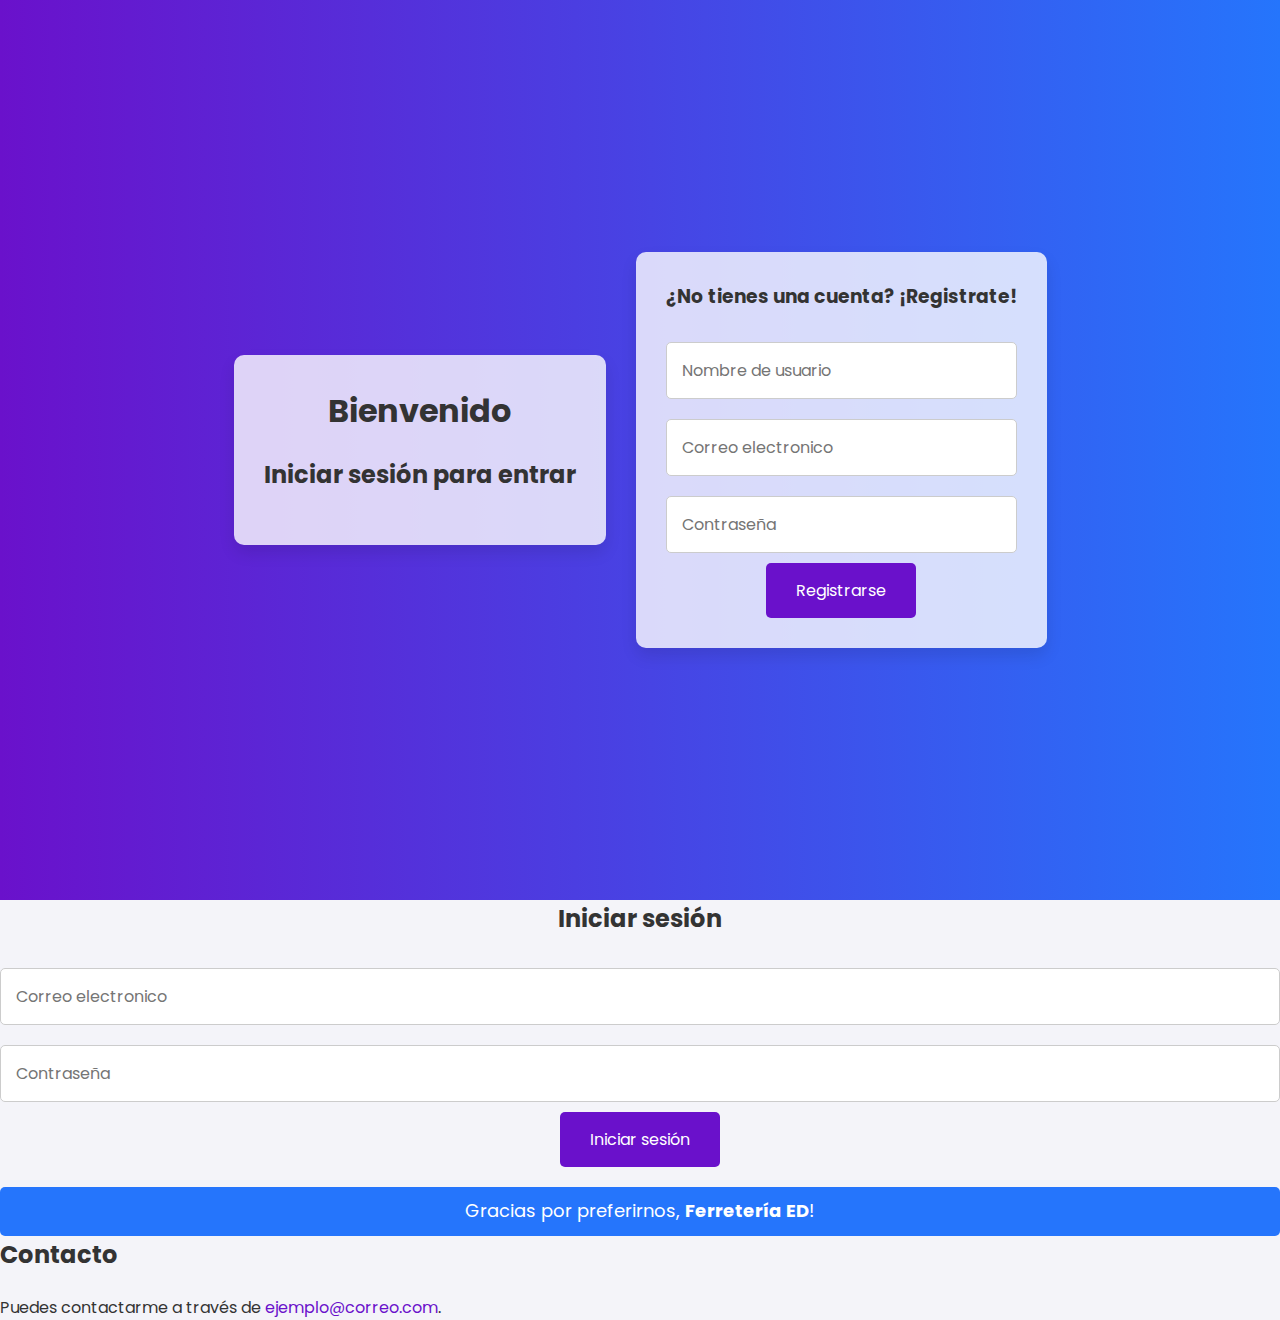
<file: prograavanzada-main/index.html>
<!DOCTYPE html>
<html lang="es">
<head>
    <meta charset="UTF-8">
    <meta name="viewport" content="width=device-width, initial-scale=1.0">
    <title>Login y registro</title>
    <link rel="stylesheet" href="styles.css">
    <link href="https://fonts.googleapis.com/css2?family=Poppins:wght@300;400;600&display=swap" rel="stylesheet">
</head>
<body>
    <main>
        <div class="contenedor_todo">
            <div class="caja_trasera_login">
                <h1>Bienvenido</h1>
                <h2>Iniciar sesión para entrar</h2>
            </div>
            <div class="caja_trasera_registro">
                <h3>¿No tienes una cuenta? ¡Registrate!</h3>
                <form action="registro.php" method="POST"> 
                    <input type="text" name="username" placeholder="Nombre de usuario" required>
                    <input type="email" name="email" placeholder="Correo electronico" required>
                    <input type="password" name="password" placeholder="Contraseña" required>
                    <button id="btn_inicio_registro">Registrarse</button>
                </form>
            </div>
        </div>
        <div class="contenedor_login_registro">
            <form action="" class="formulario_login">
                <h2>Iniciar sesión</h2>
                <input type="text" placeholder="Correo electronico"> 
                <input type="password" placeholder="Contraseña">
                <button>Iniciar sesión</button>
            </form>
        </div>
        <div class="mensaje_agradecimiento">
            Gracias por preferirnos, <strong>Ferretería ED</strong>!
        </div>
    </main>
    <script src="script.js"></script>
    <h2>Contacto</h2>
    <p>Puedes contactarme a través de <a href="mailto:diego.perez293@gmail.com">ejemplo@correo.com</a>.</p>
</body>
</html>
</file>
<file: prograavanzada-main/styles.css>
* {
    margin: 0;
    padding: 0;
    box-sizing: border-box;
    font-family: 'Poppins', sans-serif;
}

body {
    background-color: #f4f4f9;
    line-height: 1.6;
    color: #333;
}


.contenedor_todo {
    display: flex;
    justify-content: center;
    align-items: center;
    height: 100vh;
    background: linear-gradient(to right, #6a11cb, #2575fc);
}

.caja_trasera_login, .caja_trasera_registro {
    background: rgba(255, 255, 255, 0.8);
    padding: 30px;
    border-radius: 10px;
    box-shadow: 0 8px 16px rgba(0, 0, 0, 0.1);
    margin: 15px;
    text-align: center;
}

h1, h2, h3 {
    color: #333;
    margin-bottom: 20px;
}

input[type="text"], input[type="email"], input[type="password"] {
    width: 100%;
    padding: 15px;
    margin: 10px 0;
    border: 1px solid #ccc;
    border-radius: 5px;
    font-size: 16px;
}

button {
    padding: 15px 30px;
    background-color: #6a11cb;
    color: #fff;
    border: none;
    border-radius: 5px;
    cursor: pointer;
    font-size: 16px;
    transition: background-color 0.3s;
}

button:hover {
    background-color: #2575fc;
}

a {
    color: #6a11cb;
    text-decoration: none;
    transition: color 0.3s;
}

a:hover {
    color: #2575fc;
}


.formulario_login, .caja_trasera_registro form {
    display: flex;
    flex-direction: column;
    align-items: center;
}

.mensaje_agradecimiento {
    text-align: center;
    margin-top: 20px;
    padding: 10px;
    background: #2575fc;
    color: #fff;
    border-radius: 5px;
    font-size: 18px;
}

/* Responsive design */
@media (max-width: 768px) {
    .contenedor_todo {
        flex-direction: column;
    }
}
</file>
